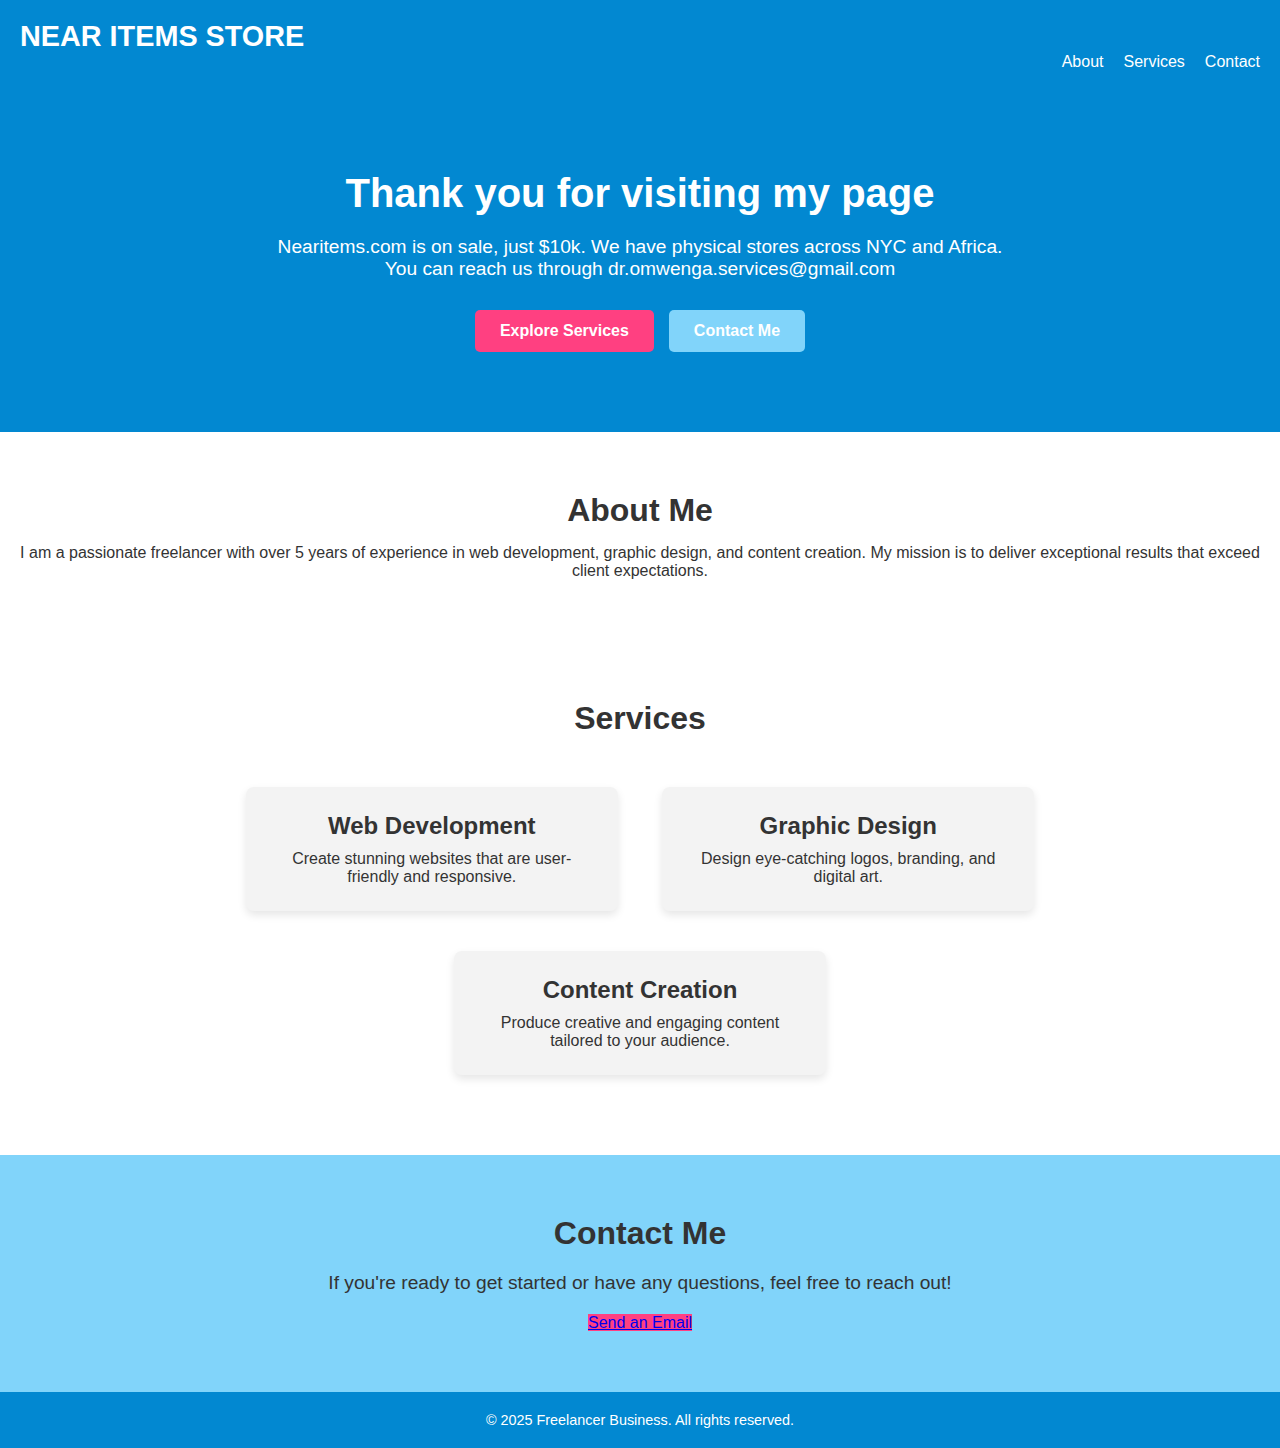
<file: index.html>
<!DOCTYPE html>
<html lang="en">
<head>
    <meta charset="UTF-8">
    <meta name="viewport" content="width=device-width, initial-scale=1.0">
    <meta http-equiv="X-UA-Compatible" content="ie=edge">
    <title>Freelancing Business</title>
    <link rel="stylesheet" href="freelance-business.css">
</head>
<body>
    <header>
        <nav>
            <div class="logo">
                <h1> Near Items Store </h1>
            </div>
            <ul class="nav-links">
                <li><a href="#about">About</a></li>
                <li><a href="#services">Services</a></li>
                <li><a href="#contact">Contact</a></li>
            </ul>
        </nav>
    </header>

    <section class="hero">
        <h2> Thank you for visiting my page </h2>
        <p> Nearitems.com is on sale, just $10k. We have physical stores across NYC and Africa. <br>
            You can reach us through dr.omwenga.services@gmail.com </p>
        <div class="cta-buttons">
            <a href="#services" class="btn-primary">Explore Services</a>
            <a href="#contact" class="btn-secondary">Contact Me</a>
        </div>
    </section>

    <section id="about" class="about">
        <h2>About Me</h2>
        <p>I am a passionate freelancer with over 5 years of experience in web development, graphic design, and content creation. My mission is to deliver exceptional results that exceed client expectations.</p>
    </section>

    <section id="services" class="services">
        <h2>Services</h2>
        <div class="service-card">
            <h3>Web Development</h3>
            <p>Create stunning websites that are user-friendly and responsive.</p>
        </div>
        <div class="service-card">
            <h3>Graphic Design</h3>
            <p>Design eye-catching logos, branding, and digital art.</p>
        </div>
        <div class="service-card">
            <h3>Content Creation</h3>
            <p>Produce creative and engaging content tailored to your audience.</p>
        </div>
    </section>

    <section id="contact" class="contact">
        <h2>Contact Me</h2>
        <p>If you're ready to get started or have any questions, feel free to reach out!</p>
        <a href="mailto:your.email@example.com" class="btn-primary">Send an Email</a>
    </section>

    <footer>
        <p>&copy; 2025 Freelancer Business. All rights reserved.</p>
    </footer>
</body>
</html>
</file>
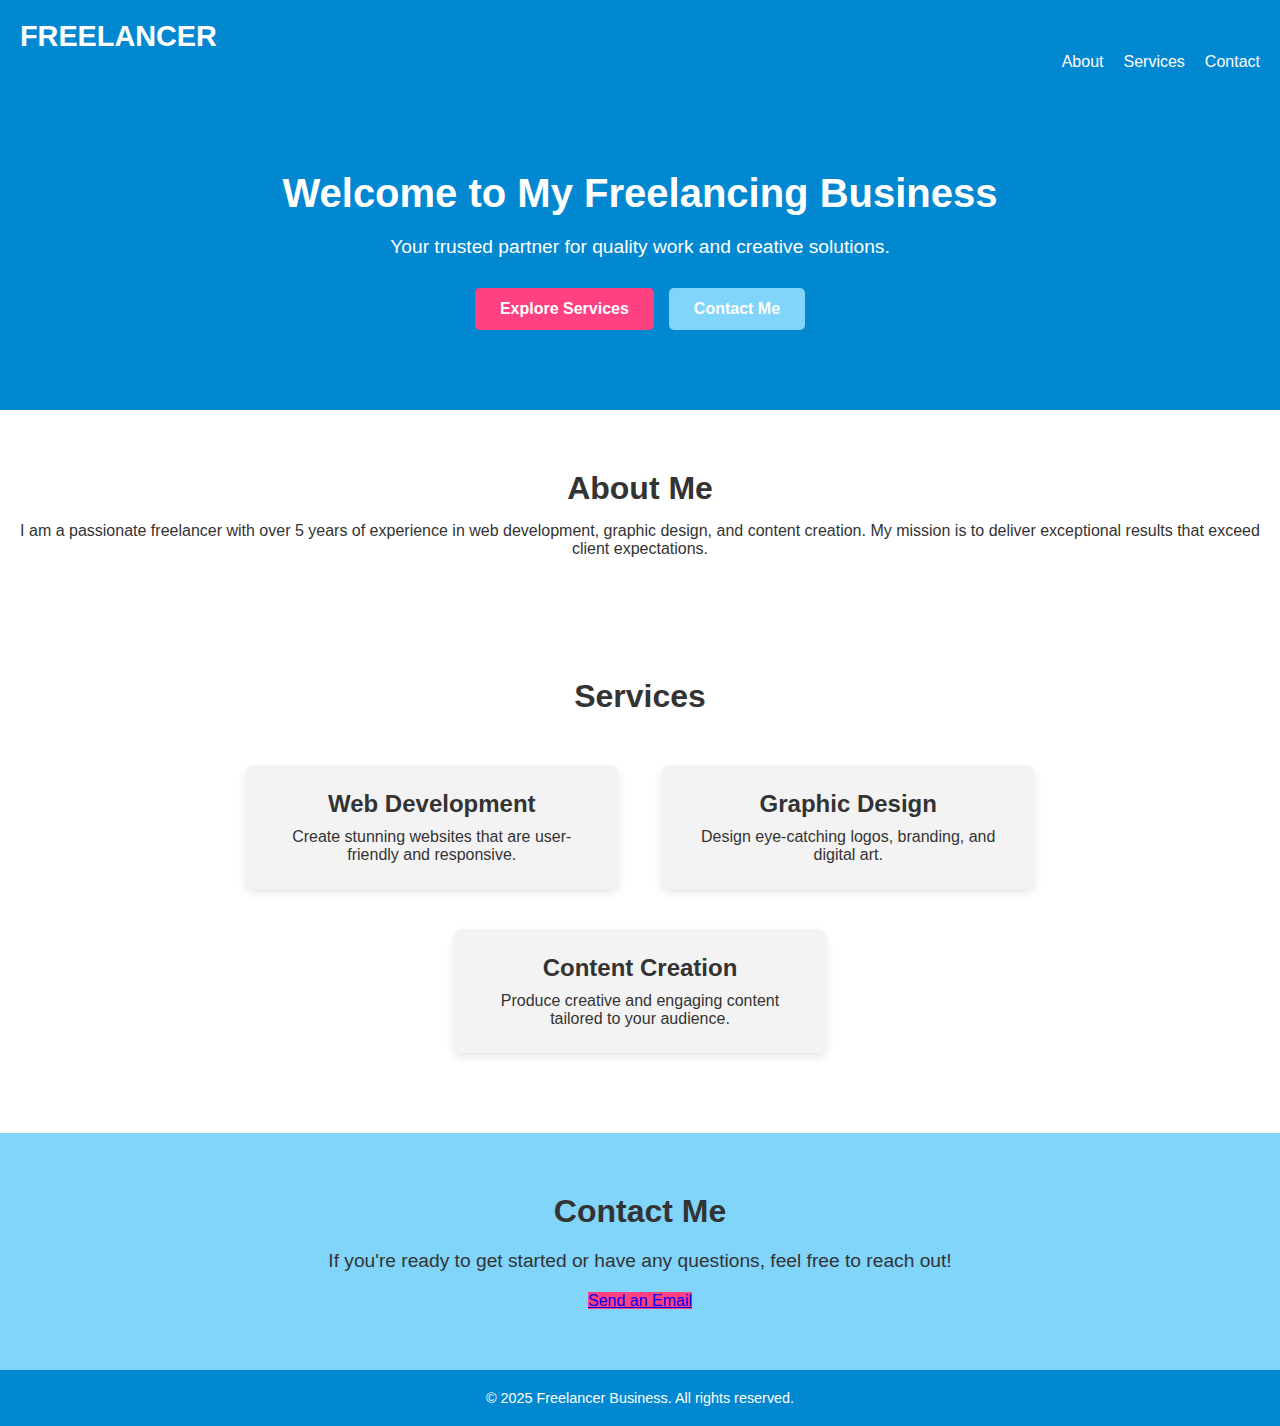
<file: freelance-business.html>
<!DOCTYPE html>
<html lang="en">
<head>
    <meta charset="UTF-8">
    <meta name="viewport" content="width=device-width, initial-scale=1.0">
    <meta http-equiv="X-UA-Compatible" content="ie=edge">
    <title>Freelancing Business</title>
    <link rel="stylesheet" href="freelance-business.css">
</head>
<body>
    <header>
        <nav>
            <div class="logo">
                <h1>Freelancer</h1>
            </div>
            <ul class="nav-links">
                <li><a href="#about">About</a></li>
                <li><a href="#services">Services</a></li>
                <li><a href="#contact">Contact</a></li>
            </ul>
        </nav>
    </header>

    <section class="hero">
        <h2>Welcome to My Freelancing Business</h2>
        <p>Your trusted partner for quality work and creative solutions.</p>
        <div class="cta-buttons">
            <a href="#services" class="btn-primary">Explore Services</a>
            <a href="#contact" class="btn-secondary">Contact Me</a>
        </div>
    </section>

    <section id="about" class="about">
        <h2>About Me</h2>
        <p>I am a passionate freelancer with over 5 years of experience in web development, graphic design, and content creation. My mission is to deliver exceptional results that exceed client expectations.</p>
    </section>

    <section id="services" class="services">
        <h2>Services</h2>
        <div class="service-card">
            <h3>Web Development</h3>
            <p>Create stunning websites that are user-friendly and responsive.</p>
        </div>
        <div class="service-card">
            <h3>Graphic Design</h3>
            <p>Design eye-catching logos, branding, and digital art.</p>
        </div>
        <div class="service-card">
            <h3>Content Creation</h3>
            <p>Produce creative and engaging content tailored to your audience.</p>
        </div>
    </section>

    <section id="contact" class="contact">
        <h2>Contact Me</h2>
        <p>If you're ready to get started or have any questions, feel free to reach out!</p>
        <a href="mailto:your.email@example.com" class="btn-primary">Send an Email</a>
    </section>

    <footer>
        <p>&copy; 2025 Freelancer Business. All rights reserved.</p>
    </footer>
</body>
</html>
</file>
<file: freelance-business.css>
/* Basic Reset */
* {
    margin: 0;
    padding: 0;
    box-sizing: border-box;
}

/* Body */
body {
    font-family: 'Arial', sans-serif;
    background-color: #e0f7fa;
    color: #333;
}

/* Header */
header {
    background-color: #0288d1;
    padding: 20px;
}

header .logo h1 {
    color: #fff;
    text-transform: uppercase;
    font-size: 1.8rem;
}

header .nav-links {
    list-style: none;
    display: flex;
    justify-content: flex-end;
    gap: 20px;
}

header .nav-links li {
    display: inline;
}

header .nav-links a {
    color: #fff;
    text-decoration: none;
    font-size: 1rem;
}

/* Hero Section */
.hero {
    background-color: #0288d1;
    color: #fff;
    text-align: center;
    padding: 80px 20px;
}

.hero h2 {
    font-size: 2.5rem;
    margin-bottom: 20px;
}

.hero p {
    font-size: 1.2rem;
    margin-bottom: 30px;
}

.cta-buttons {
    display: flex;
    justify-content: center;
    gap: 15px;
}

.cta-buttons .btn-primary, .cta-buttons .btn-secondary {
    padding: 12px 25px;
    text-decoration: none;
    font-weight: bold;
    border-radius: 5px;
    color: #fff;
    transition: background-color 0.3s ease;
}

.cta-buttons .btn-primary {
    background-color: #ff4081;
}

.cta-buttons .btn-secondary {
    background-color: #81d4fa;
}

.cta-buttons .btn-primary:hover {
    background-color: #d81b60;
}

.cta-buttons .btn-secondary:hover {
    background-color: #4fa3d1;
}

/* About Section */
.about {
    padding: 60px 20px;
    text-align: center;
    background-color: #ffffff;
}

.about h2 {
    font-size: 2rem;
    margin-bottom: 15px;
}

/* Services Section */
.services {
    padding: 60px 20px;
    background-color: #ffffff;
    text-align: center;
}

.services h2 {
    font-size: 2rem;
    margin-bottom: 30px;
}

.service-card {
    display: inline-block;
    width: 30%;
    margin: 20px;
    background-color: #f3f3f3;
    padding: 25px;
    border-radius: 8px;
    box-shadow: 0 4px 8px rgba(0, 0, 0, 0.1);
}

.service-card h3 {
    font-size: 1.5rem;
    margin-bottom: 10px;
}

.service-card p {
    font-size: 1rem;
}

/* Contact Section */
.contact {
    padding: 60px 20px;
    text-align: center;
    background-color: #81d4fa;
}

.contact h2 {
    font-size: 2rem;
    margin-bottom: 20px;
}

.contact p {
    font-size: 1.2rem;
    margin-bottom: 20px;
}

.contact .btn-primary {
    background-color: #ff4081;
}

/* Footer */
footer {
    text-align: center;
    padding: 20px;
    background-color: #0288d1;
    color: #fff;
}

footer p {
    font-size: 0.9rem;
}
</file>
